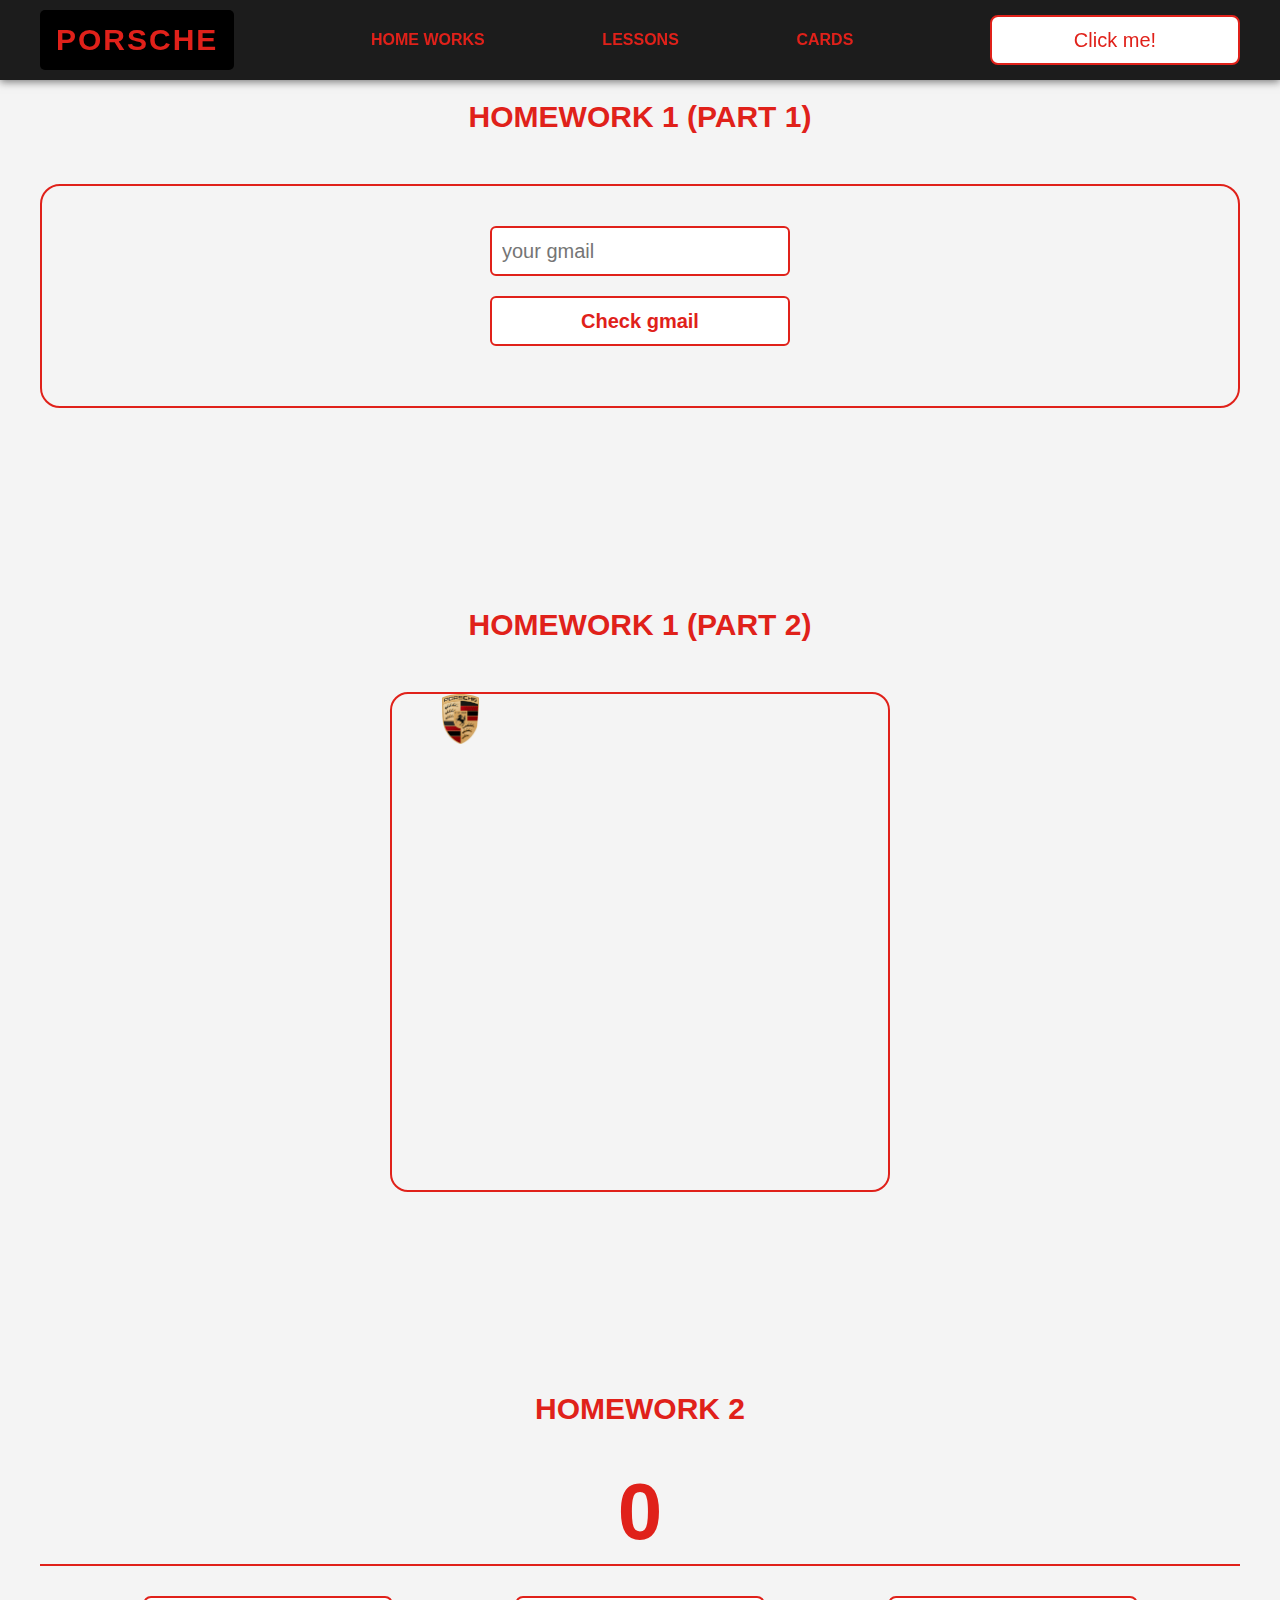
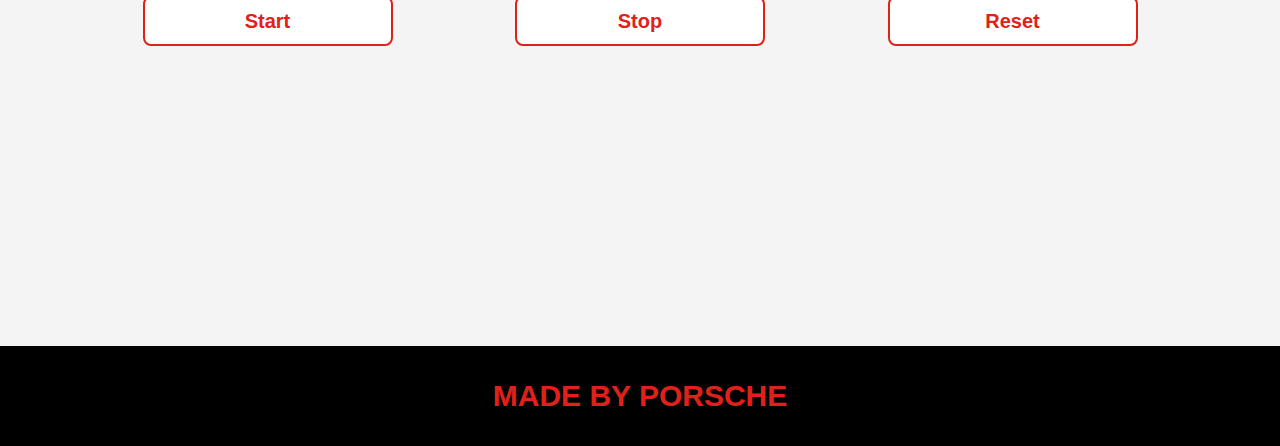
<file: pages/home_works.html>
<!DOCTYPE html>
<html lang="en">
<head>
    <meta charset="UTF-8">
    <title>Home Works</title>
    <link rel="stylesheet" href="../css/style.css">
    <link rel="stylesheet" href="../css/core.css">
    <link rel="stylesheet" href="../css/home_works.css">
</head>
<body>

<div class="wrapper">
    <div class="header">
        <div class="container">
            <div class="inner_header">
                <a href="../index.html">
                    <div class="logotype">
                        <h2>Porsche<span></span></h2>
                    </div>
                </a>
                <ul class="menu">
                    <li class="menu_link">
                        <a href="../pages/home_works.html">Home Works</a>
                    </li>
                    <li class="menu_link">
                        <a href="../pages/lessons.html">Lessons</a>
                    </li>
                    <li class="menu_link">
                        <a href="../pages/cards.html">Cards</a>
                    </li>
                </ul>
                <button class="btn" id="btn-get">Click me!</button>
            </div>
        </div>
    </div>

    <div class="gmail_block">
        <div class="container">
            <h3>Homework 1 (part 1)</h3>
            <div class="inner_gmail_block">
                <div class="form_gmail">
                    <label for="gmail_input"></label>
                    <input type="text" id="gmail_input" placeholder="your gmail">
                    <button class="btn" id="gmail_button">Check gmail</button>
                    <span class="checker" id="gmail_result"></span>
                </div>
            </div>
        </div>
    </div>

    <div class="move_block">
        <div class="container">
            <h3>Homework 1 (part 2)</h3>
            <div class="inner_move_block">
                <div class="parent_block">
                    <div class="child_block"></div>
                </div>
            </div>
        </div>
    </div>

    <div class="stopwatch">
        <div class="container">
            <h3>Homework 2 </h3>
            <div class="time">
                <div class="time_block">
                    <div class="interval" id="seconds">0</div>
                </div>
            </div>
            <div class="time_buttons">
                <button class="btn" id="start">Start</button>
                <button class="btn" id="stop">Stop</button>
                <button class="btn" id="reset">Reset</button>
            </div>
        </div>
    </div>

    <div class="characters">
        <div class="container">
            <div class="characters-list">

            </div>
        </div>
    </div>

    <div class="footer">
        <div class="container">
            <a href="https://www.instagram.com/porsche/" target="_blank">
                <div class="inner_footer">
                    <h2>Made by Porsche</h2>
                </div>
            </a>
        </div>
    </div>
</div>

<div class="modal">
    <div class="modal_dialog">
        <div class="modal_content">
            <form action="#">
                <div class="modal_close">&times;</div>
                <div class="modal_title">Мы свяжемся с вами как можно быстрее!</div>
                <label>
                    <input required placeholder="Ваше имя" name="name" type="text" class="modal_input">
                </label>
                <label>
                    <input required placeholder="Ваш номер телефона" name="phone" class="modal_input">
                </label>
                <button class="btn btn_dark btn_min">Перезвонить мне</button>
            </form>
        </div>
    </div>
</div>

</body>
<script src="../js/home_works.js"></script>
<script src="../js/modal.js"></script>
</html>
</file>
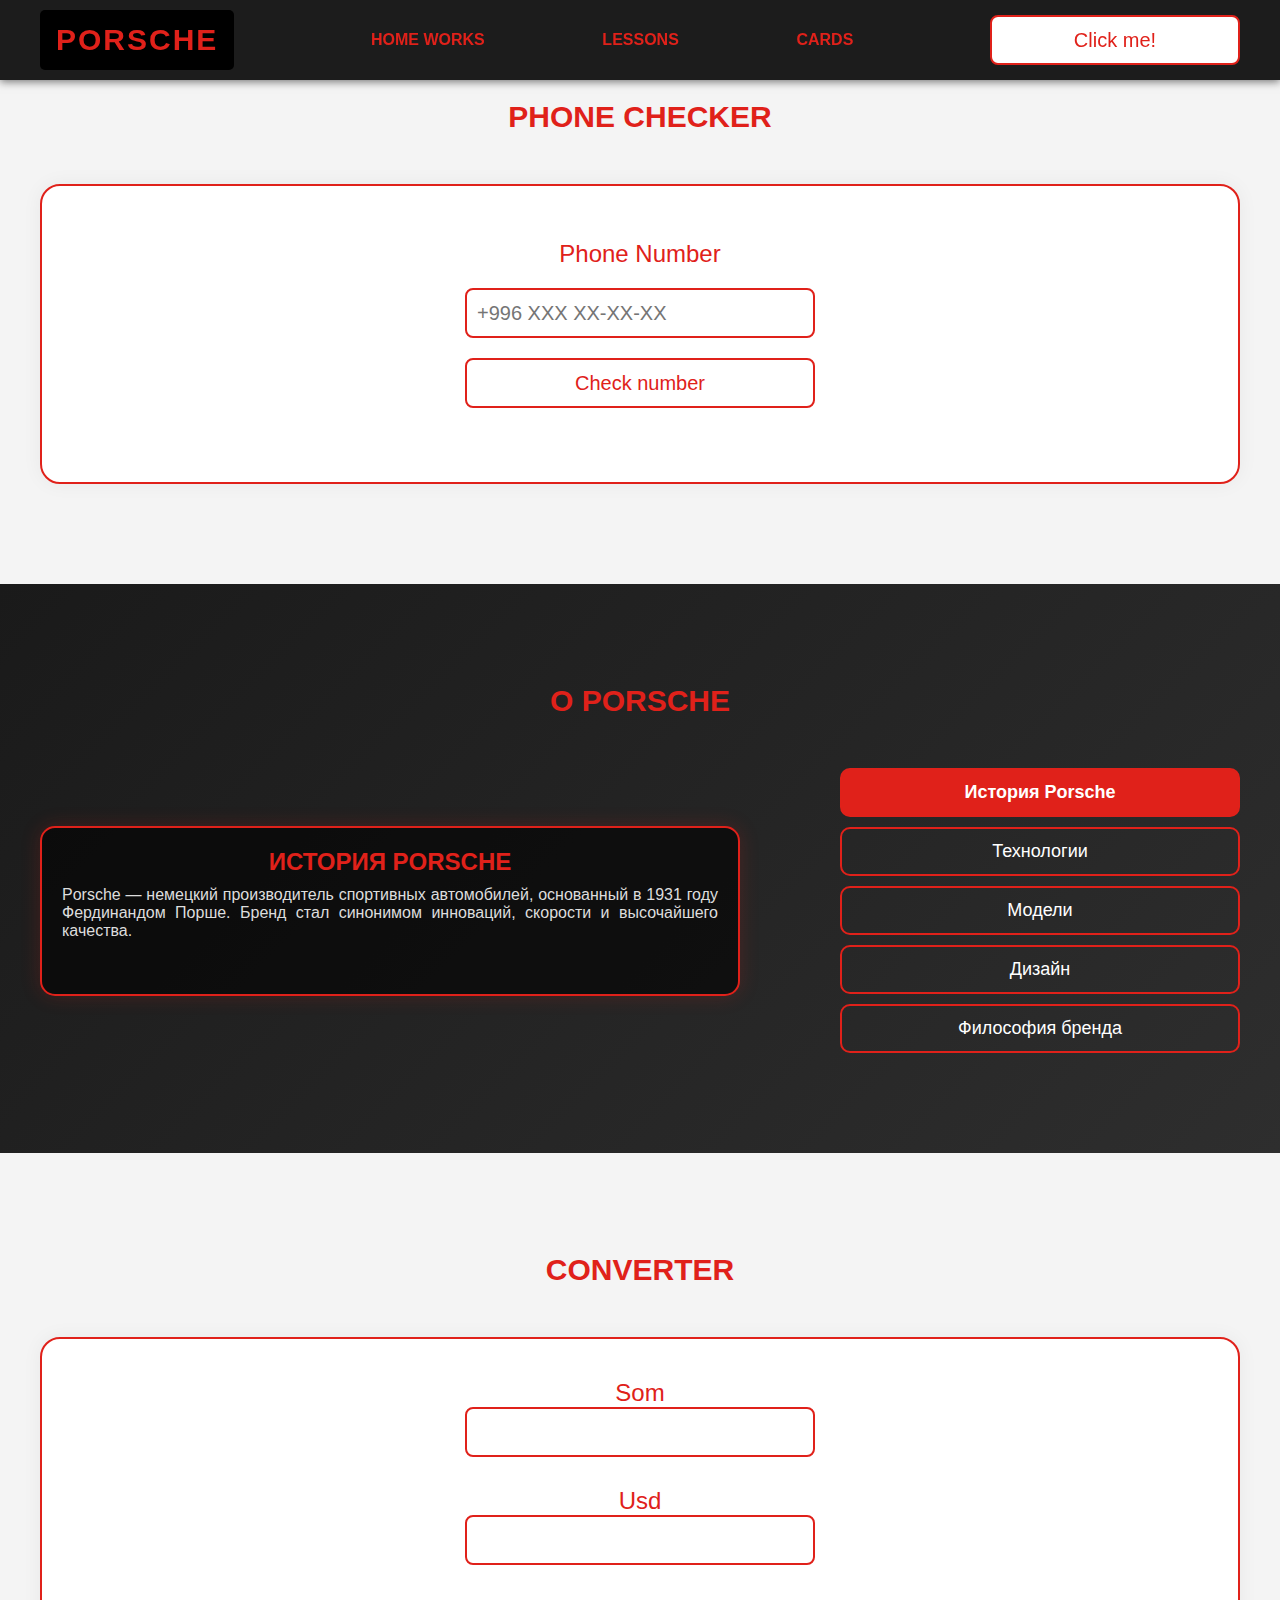
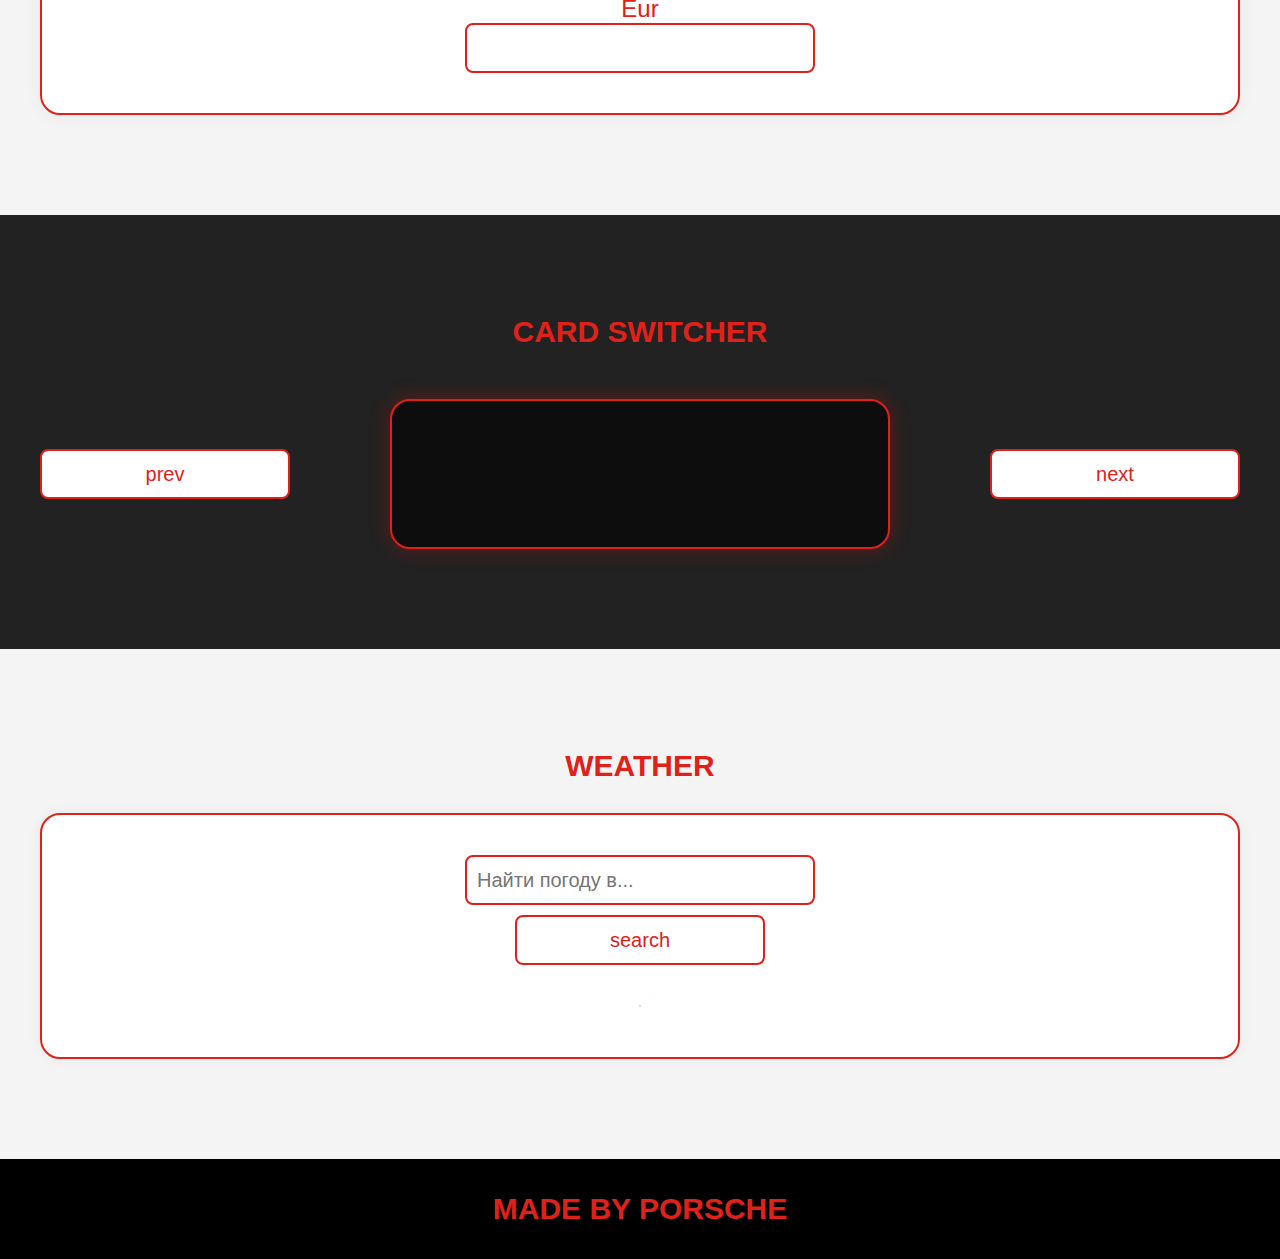
<file: pages/lessons.html>
<!DOCTYPE html>
<html lang="en">
<head>
    <meta charset="UTF-8">
    <title>Lessons</title>
    <link rel="stylesheet" href="../css/style.css">
    <link rel="stylesheet" href="../css/core.css">
    <link rel="stylesheet" href="../css/lessons.css">
</head>
<body>

<div class="wrapper">
    <div class="header">
        <div class="container">
            <div class="inner_header">
                <a href="../index.html">
                    <div class="logotype">
                        <h2>Porsche<span></span></h2>
                    </div>
                </a>
                <ul class="menu">
                    <li class="menu_link">
                        <a href="../pages/home_works.html">Home Works</a>
                    </li>
                    <li class="menu_link">
                        <a href="../pages/lessons.html">Lessons</a>
                    </li>
                    <li class="menu_link">
                        <a href="../pages/cards.html">Cards</a>
                    </li>
                </ul>
                <button class="btn" id="btn-get">Click me!</button>
            </div>
        </div>
    </div>

    <div class="phone_block">
        <div class="container">
            <h3>Phone checker</h3>
            <div class="inner_phone_block">
                <div class="form_phone">
                    <label for="phone_input">Phone Number</label>
                    <input type="text" id="phone_input" placeholder="+996 XXX XX-XX-XX">
                    <button class="btn" id="phone_button">Check number</button>
                    <span class="checker" id="phone_result"></span>
                </div>
            </div>
        </div>
    </div>

    <div class="tab_slider">
        <div class="container">
            <h3>О Porsche</h3>
            <div class="inner_tab_slider">
                <div class="tab_contents_block">
                    <div class="tab_content_block">
                        <h4>История Porsche</h4>
                        <p>Porsche — немецкий производитель спортивных автомобилей, основанный в 1931 году Фердинандом Порше. Бренд стал синонимом инноваций, скорости и высочайшего качества.</p>
                    </div>
                    <div class="tab_content_block">
                        <h4>Технологии</h4>
                        <p>Инновационные технологии Porsche включают гибридные и электрические силовые установки, передовые системы управления и безопасность на дороге.</p>
                    </div>
                    <div class="tab_content_block">
                        <h4>Модели</h4>
                        <p>Знаковые модели Porsche — 911, Cayenne, Panamera и Taycan — каждый автомобиль отличается уникальным дизайном и мощностью.</p>
                    </div>
                    <div class="tab_content_block">
                        <h4>Дизайн</h4>
                        <p>Дизайн Porsche объединяет классические формы с современными аэродинамическими решениями, создавая неповторимый стиль и комфорт.</p>
                    </div>
                    <div class="tab_content_block">
                        <h4>Философия бренда</h4>
                        <p>Главная философия Porsche — это страсть к совершенству, удовольствие от вождения и сочетание инноваций с традициями.</p>
                    </div>

                    <div class="tab_content_items">
                        <div class="tab_content_item tab_content_item_active">История Porsche</div>
                        <div class="tab_content_item">Технологии</div>
                        <div class="tab_content_item">Модели</div>
                        <div class="tab_content_item">Дизайн</div>
                        <div class="tab_content_item">Философия бренда</div>
                    </div>
                </div>
            </div>
        </div>
    </div>

    <div class="converter">
        <div class="container">
            <h3>CONVERTER</h3>
            <div class="inner_converter">
                <div class="som">
                    <label for="som">Som</label>
                    <input type="number" id="som">
                </div>
                <div class="usd">
                    <label for="usd">Usd</label>
                    <input type="number" id="usd">
                </div>
                <div class="eur">
                    <label for="eur">Eur</label>
                    <input type="number" id="eur">
                </div>
            </div>
        </div>
    </div>

    <div class="card_switcher">
        <div class="container">
            <h3>Card Switcher</h3>
            <div class="inner_card_switcher">
                <button class="btn" id="btn-prev">prev</button>
                <div class="card"></div>
                <button class="btn" id="btn-next">next</button>
            </div>
        </div>
    </div>

    <div class="weather">
        <div class="container">
            <h3>WEATHER</h3>
            <div class="inner_weather">
                <div>
                    <label>
                        <input type="text" class="cityName" placeholder="Найти погоду в...">
                    </label>
                    <button class="btn" id="search">search</button>
                </div>
                <div>
                    <span class="city"></span>
                    <hr/>
                    <span class="temp"></span>
                </div>
            </div>
        </div>
    </div>

    <div class="footer">
        <div class="container">
            <a href="https://www.instagram.com/porsche/" target="_blank">
                <div class="inner_footer">
                    <h2>Made by Porsche</h2>
                </div>
            </a>
        </div>
    </div>
</div>

<div class="modal">
    <div class="modal_dialog">
        <div class="modal_content">
            <form action="#">
                <div class="modal_close">&#10006;</div>
                <div class="modal_title">Мы свяжемся с вами как можно быстрее!</div>
                <label>
                    <input required placeholder="Ваше имя" name="name" type="text" class="modal_input">
                </label>
                <label>
                    <input required placeholder="Ваш номер телефона" name="phone" class="modal_input">
                </label>
                <button class="btn btn_dark btn_min">Перезвонить мне</button>
            </form>
        </div>
    </div>
</div>

</body>
<script src="../js/lesson.js"></script>
<script src="../js/modal.js"></script>
</html>
</file>
<file: css/style.css>
/* ========== HEADER & FOOTER ========== */

.header {
    position: fixed;
    top: 0;
    left: 0;
    right: 0;
    height: 80px;
    background-color: #1c1c1c;
    box-shadow: 0 2px 8px rgba(0, 0, 0, 0.5);
    z-index: 10;
    color: var(--porsche-red);
    display: flex;
    justify-content: center;
}

.inner_header {
    height: 100%;
    display: flex;
    align-items: center;
    justify-content: space-between;
}

.logotype {
    background-color: #000;
    color: var(--porsche-red);
    font-weight: bold;
    letter-spacing: 2px;
    font-size: 22px;
    height: 60px;
    display: flex;
    align-items: center;
    padding: 0 16px;
    border-radius: 5px;
    cursor: pointer;
    user-select: none;
}

/* ========== MENU ========== */

.menu {
    display: flex;
    justify-content: space-around;
    width: 600px;
}

.menu_link a {
    color: var(--porsche-red);
    font-weight: 600;
    text-transform: uppercase;
}

.menu_link a:hover {
    text-decoration: underline;
}

/* ========== MAIN BLOCK ========== */

.main_block {
    padding: 0;
    margin: 0;
    background-color: var(--bg-light);
}

.inner_main {
    margin: 50px auto;
}

.inner_main h1 {
    color: var(--text-dark);
    font-weight: 800;
    font-size: 48px;
    letter-spacing: 1px;
    text-align: center;
}

#js-color {
    color: var(--porsche-red);
}

/* ========== BUTTONS ========== */

.colors-buttons {
    display: flex;
    justify-content: center;
    gap: 20px;
    margin-top: 50px;
}

.btn-color {
    border-radius: 20px;
    border: 2px solid var(--porsche-red);
    width: 60px;
    height: 40px;
    background-color: transparent;
    cursor: pointer;
}

.btn {
    width: 250px;
    height: 50px;
    font-size: 20px;
    cursor: pointer;
    border: 2px solid var(--porsche-red);
    background: var(--white);
    color: var(--porsche-red);
    border-radius: 8px;
    transition: all 0.3s ease;
}

.btn:hover {
    background: var(--porsche-red);
    color: var(--white);
}

.btn:active {
    transform: scale(0.98);
}

/* ========== SLIDER ========== */

.slider_block {
    padding: 100px 0;
    background-image: url('../images/carbon-fiber-texture.jpg');
    background-size: cover;
    background-position: center;
    background-color: #111;
}

.slider {
    position: relative;
    width: 100%;
    height: 360px;
    overflow: hidden;
    border: 2px solid var(--porsche-red);
    border-radius: 20px;
    display: flex;
    align-items: center;
    justify-content: space-between;
    padding: 0 30px;
    background: linear-gradient(145deg, #1c1c1c, #2e2e2e);
    box-shadow: 0 10px 30px rgba(0, 0, 0, 0.5);
}

.slide {
    position: absolute;
    top: 60px;
    left: 0;
    width: 100%;
    height: 100%;
    display: none;
    transition: opacity 0.5s ease-in-out;
}

.slide.active_slide {
    display: block;
}

.slide_card {
    background-color: rgba(0, 0, 0, 0.6);
    padding: 30px;
    border-radius: 15px;
    border: 1px solid var(--porsche-red);
    color: #fff;
    margin: 0 auto;
    width: 500px;
    text-align: center;
}

.slide_card h3 {
    font-size: 26px;
    letter-spacing: 2px;
    color: var(--porsche-red);
    margin-bottom: 20px;
}

.slide_card p {
    color: #ddd;
    font-size: 16px;
    line-height: 1.6;
    text-align: justify;
    margin-bottom: 30px;
}

.slide_card a {
    font-weight: bold;
    color: var(--porsche-red);
    background-color: #fff;
    padding: 10px 20px;
    border-radius: 30px;
    text-transform: uppercase;
    transition: 0.3s ease;
    display: inline-block;
}

.slide_card a:hover {
    background-color: var(--porsche-red);
    color: #fff;
}

.btn-slide {
    width: 60px;
    height: 60px;
    border: none;
    border-radius: 8px;
    background: linear-gradient(145deg, #1a1a1a, #2c2c2c);
    color: var(--porsche-red) !important;
    font-size: 22px;
    font-weight: bold;
    text-transform: uppercase;
    transition: all 0.3s ease;
    box-shadow: 0 0 12px rgba(224, 33, 26, 0.4);
    display: flex;
    align-items: center;
    justify-content: center;
}

.btn-slide:hover {
    background: var(--porsche-red);
    color: #fff !important;
    box-shadow: 0 0 20px rgba(224, 33, 26, 0.8);
    transform: translateY(-2px);
}

.btn-slide:active {
    transform: scale(0.96);
    box-shadow: 0 0 8px rgba(224, 33, 26, 0.5);
}


/* ========== VIDEO BLOCK ========== */

.block_video {
    margin: 50px 0;
    background-color: var(--bg-light);
}

.inner_block_video {
    display: flex;
    justify-content: center;
    margin-top: 50px;
}

/* ========== FOOTER ========== */

.footer {
    background-color: #000;
    color: #eee;
}

.inner_footer {
    display: flex;
    align-items: center;
    justify-content: center;
    height: 100px;
}

.footer h2 {
    text-transform: uppercase;
    color: var(--porsche-red);
    font-weight: 600;
}

/* ========== MODAL ========== */

.modal {
    position: fixed;
    height: 100%;
    width: 100%;
    top: 0;
    left: 0;
    z-index: 2;
    background: rgba(0, 0, 0, 0.5);
    backdrop-filter: blur(10px);
    display: none;
}

.modal_dialog {
    max-width: 500px;
    margin: 200px auto;
}

.modal_content {
    position: relative;
    width: 100%;
    padding: 40px;
    background-color: var(--white);
    border: 2px solid var(--porsche-red);
    border-radius: 4px;
    max-height: 80vh;
    overflow-y: auto;
}

.modal_content form {
    display: flex;
    flex-direction: column;
    align-items: center;
}

.modal_close {
    position: absolute;
    top: 8px;
    right: 14px;
    font-size: 30px;
    opacity: 0.5;
    font-weight: 700;
    border: none;
    background-color: transparent;
    cursor: pointer;
}

.modal_title {
    text-align: center;
    font-size: 22px;
    text-transform: uppercase;
    color: var(--text-dark);
}

.modal_content label,
.btn_min {
    width: 100% !important;
    margin-top: 10px;
    color: var(--porsche-red);
}

.modal_content input {
    width: 100%;
    height: 50px;
    font-size: 20px;
    padding-left: 5px;
    color: var(--porsche-red);
    background: var(--white);
    border: 2px solid var(--porsche-red);
}

/* ========== BACKGROUND VIDEO ========== */

.background_video {
    width: 100%;
    max-width: 100%;
    height: auto;
    display: block;
    object-fit: cover;
    border-radius: 10px;
}

/* ========== GALLERY SLIDER ========== */

.gallery_slider_block {
    margin: 50px auto;
    display: flex;
    width: 90%;
    max-width: 1200px;
    height: 400px;
    gap: 20px;
    overflow: hidden;
    align-items: center;
}

.image_slide {
    width: 80px;
    height: 100%;
    object-fit: cover;
    cursor: pointer;
    transition: width 0.6s ease, filter 0.3s ease;
    filter: brightness(0.7);
    border-radius: 20px;
    flex-shrink: 0;
}

.image_slide.active {
    width: calc(100% - 4 * 80px - 4 * 20px);
    filter: brightness(1);
    transition: width 0.6s ease, filter 0.3s ease;
}
</file>
<file: css/home_works.css>
/* ========== GMAIL BLOCK ========== */

.gmail_block {
    background-color: var(--bg-light);
    padding: 100px 0;
}

.inner_gmail_block {
    display: flex;
    justify-content: center;
    align-items: center;
    border: 2px solid var(--porsche-red);
    border-radius: 20px;
    padding: 40px;
    background-color: transparent;
    margin-top: 50px;
}

.form_gmail {
    display: flex;
    flex-direction: column;
    align-items: center;
    width: 300px;
}

.form_gmail input {
    width: 100%;
    height: 50px;
    font-size: 20px;
    padding-left: 10px;
    color: var(--porsche-red);
    background-color: var(--white);
    border: 2px solid var(--porsche-red);
    border-radius: 6px;
    transition: border-color 0.3s ease;
}

.form_gmail input:focus {
    outline: none;
    border-color: #b71c17;
}

.form_gmail button {
    width: 100%;
    margin: 20px 0;
    background-color: var(--white);
    color: var(--porsche-red);
    border: 2px solid var(--porsche-red);
    cursor: pointer;
    font-weight: 600;
    border-radius: 6px;
    transition: all 0.3s ease;
}

.form_gmail button:hover {
    background-color: var(--porsche-red);
    color: var(--white);
}

/* ========== MOVE BLOCK ========== */

.move_block {
    background-color: var(--bg-light);
    padding: 100px 0;
}

.inner_move_block {
    display: flex;
    justify-content: center;
    margin-top: 50px;
}

.parent_block {
    width: 500px;
    height: 500px;
    position: relative;
    border: 2px solid var(--porsche-red);
    border-radius: 18px;
    background-color: transparent;
    margin: 0 auto;
}

.child_block {
   position: absolute;
    top: 0;
    left: 0;
    width: 50px;
    height: 50px;

    background: url('../images/porsche_logo.png') no-repeat center center;
    background-size: contain;
    
    border-radius: 0; 
    background-color: transparent; 
}

/* ========== STOPWATCH ========== */

.stopwatch {
    padding: 100px 0;
    background-color: var(--bg-light);
}

.time {
    color: var(--porsche-red);
    display: flex;
    justify-content: center;
    font-size: 80px;
    height: 100px;
    width: 100%;
    border-bottom: 2px solid var(--porsche-red);
    margin-top: 40px;
    font-weight: 700;
}

.time_block {
    width: 500px;
    display: flex;
    justify-content: center;
}

.time_buttons {
    margin-top: 30px;
    display: flex;
    justify-content: space-evenly;
    flex-wrap: wrap;
    gap: 20px;
}

.time_buttons .btn {
    background-color: var(--white);
    color: var(--porsche-red);
    border: 2px solid var(--porsche-red);
    padding: 12px 24px;
    font-weight: 700;
    border-radius: 8px;
    cursor: pointer;
    transition: all 0.3s ease;
}

.time_buttons .btn:hover {
    background-color: var(--porsche-red);
    color: var(--white);
}

/* ========== CHARACTERS ========== */

.characters {
    background-color: var(--bg-light);
}

.characters-list {
    padding: 100px 0;
    display: flex;
    flex-wrap: wrap;
    justify-content: center;
    gap: 30px;
    color: var(--porsche-red);
}

.character-card,
.block_user {
    background-color: var(--white);
    border: 2px solid var(--porsche-red);
    border-radius: 15px;
    padding: 20px;
    width: 250px;
    display: flex;
    flex-direction: column;
    align-items: center;
    gap: 15px;
    box-shadow: 0 4px 8px rgba(224, 33, 26, 0.2);
    transition: transform 0.3s ease, box-shadow 0.3s ease;
    color: var(--porsche-red);
    text-align: center;
}

.character-card:hover,
.block_user:hover {
    transform: translateY(-8px);
    box-shadow: 0 8px 16px rgba(224, 33, 26, 0.4);
}

.character-photo,
.block_user img {
    width: 200px;
    height: 200px;
    object-fit: cover;
    border-radius: 12px;
    border: 2px solid var(--porsche-red);
}

/* ========== CLOCK ========== */

.clock {
    --clock-size: 360px;
    width: var(--clock-size);
    height: var(--clock-size);
    position: absolute;
    inset: 0;
    margin: auto;
    border-radius: 50%;
    color: var(--porsche-red);
}

.spike {
    position: absolute;
    width: 8px;
    height: 1px;
    background: transparent;
    transform-origin: 50%;
    z-index: 5;
    inset: 0;
    margin: auto;
    transform: rotate(var(--rotate)) translateX(var(--dail-size));
}

.spike:nth-child(5n+1) {
    box-shadow: -7px 0 #fff9;
}

.spike:nth-child(5n+1):after {
    content: attr(data-i);
    position: absolute;
    right: 22px;
    top: -10px;
    transform: rotate(calc(var(--dRotate) - var(--rotate)));
}

.seconds,
.minutes {
    position: absolute;
    inset: 0;
    margin: auto;
    transition: 1s linear;
    transform: rotate(calc(-1 * var(--dRotate)));
}

.seconds {
    --dail-size: calc(var(--clock-size) / 2 - 8px);
    font-weight: 800;
    font-size: 18px;
}

.minutes {
    --dail-size: calc(var(--clock-size) / 2 - 65px);
    font-size: 16px;
}

.stop-anim {
    transition: 0s linear;
}

.stop-anim .spike:after {
    transition: 0s linear !important;
}

.hour {
    font-size: 70px;
    font-weight: 900;
    position: absolute;
    left: 50%;
    top: 50%;
    transform: translate(-50%, -50%);
}

.minute {
    font-size: 36px;
    font-weight: 900;
    position: absolute;
    background: transparent;
    z-index: 10;
    right: calc(var(--clock-size) / 4.5);
    top: 50%;
    transform: translateY(-50%);
}

.minute:after {
    content: "";
    position: absolute;
    border: 2px solid var(--porsche-red);
    border-right: none;
    height: 50px;
    left: -10px;
    top: 50%;
    border-radius: 40px 0 0 40px;
    width: calc(var(--clock-size) / 2.75);
    transform: translateY(-50%);
}
</file>
<file: css/lessons.css>
/* ========== PHONE CHECKER ========== */
.phone_block {
    background: var(--bg-light);
    padding: 100px 0;
}

.inner_phone_block {
    margin-top: 50px;
    display: flex;
    justify-content: space-evenly;
    border: 2px solid var(--porsche-red);
    height: 300px;
    border-radius: 20px;
    align-items: center;
    background: var(--white);
    box-shadow: 0 0 20px rgba(0, 0, 0, 0.05);
}

.form_phone {
    display: flex;
    flex-direction: column;
    align-items: center;
}

.form_phone button {
    width: 100%;
    margin: 20px 0;
}

.form_phone label {
    margin-bottom: 20px;
}

/* ========== TAB SLIDER ========== */
.tab_slider {
    background: linear-gradient(135deg, #1a1a1a, #2e2e2e);
    padding: 100px 0;
}

.tab_contents_block {
    display: flex;
    justify-content: space-between;
    align-items: center;
    margin-top: 50px;
}

.tab_content_block {
    width: 700px;
    border: 2px solid var(--porsche-red);
    padding: 20px;
    border-radius: 15px;
    text-align: center;
    background-color: rgba(0, 0, 0, 0.6);
    color: #fff;
    box-shadow: 0 0 20px rgba(224, 33, 26, 0.2);
    height: 170px;
    display: flex;
    flex-direction: column;
    justify-content: center;
}

.tab_content_block p {
    margin-top: 10px;
    text-align: justify;
    color: #ddd;
}

.tab_content_items {
    width: 400px;
    display: flex;
    flex-direction: column;
    row-gap: 10px;
}

.tab_content_item {
    padding: 12px;
    font-size: 18px;
    color: #fff;
    border: 2px solid var(--porsche-red);
    text-align: center;
    border-radius: 10px;
    cursor: pointer;
    transition: background 0.3s ease, color 0.3s ease;
}

.tab_content_item:hover {
    background: var(--porsche-red);
    color: #fff;
}

.tab_content_item_active {
    background: var(--porsche-red);
    color: #fff;
    font-weight: 600;
}


/* ========== CONVERTER ========== */
.converter {
    padding: 100px 0;
    background: var(--bg-light);
}

.inner_converter {
    display: flex;
    flex-direction: column;
    align-items: center;
    gap: 30px;
    margin-top: 50px;
    background-color: var(--white);
    border: 2px solid var(--porsche-red);
    border-radius: 20px;
    padding: 40px;
    box-shadow: 0 0 20px rgba(0, 0, 0, 0.05);
}

.inner_converter > div {
    display: flex;
    flex-direction: column;
    align-items: center;
}

/* ========== CARD SWITCHER ========== */
.card_switcher {
    background-color: #222; 
    padding: 100px 0;
}

.inner_card_switcher {
    margin-top: 50px;
    display: flex;
    align-items: center;
    justify-content: space-between;
}

.card {
    width: 500px;
    height: 150px;
    border: 2px solid var(--porsche-red);
    /* background-color: var(--bg-light);  */
    background-color: rgba(0, 0, 0, 0.6);
    text-align: center;
    display: flex;
    flex-direction: column;
    justify-content: space-around;
    align-items: center;
    padding: 20px;
    border-radius: 20px;
    box-shadow: 0 0 20px rgba(255, 0, 0, 0.3); 
    color: var(--text-light, #eee); 
}

.card p {
    color: var(--porsche-red);
    font-size: 20px;
}

.card span {
    color: var(--text-light, #eee);
    font-size: 30px;
}


/* ========== WEATHER ========== */
.weather {
    padding: 100px 0;
    background: var(--bg-light);
}

.inner_weather {
    display: flex;
    flex-direction: column;
    align-items: center;
    gap: 30px;
    margin-top: 30px;
    background-color: var(--white);
    border: 2px solid var(--porsche-red);
    border-radius: 20px;
    padding: 40px;
    box-shadow: 0 0 15px rgba(0, 0, 0, 0.05);
}

.inner_weather > div {
    display: flex;
    flex-direction: column;
    align-items: center;
    gap: 10px;
    color: var(--text-dark);
    font-size: 25px;
}

hr {
    width: 100%;
    border: 1px solid var(--porsche-red);
    opacity: 0.2;
}
</file>
<file: css/core.css>
/* Variables */
:root {
    --porsche-red: #e0211a;
    --text-dark: #111;
    --bg-light: #f4f4f4;
    --bg-medium: #e0e0e0;
    --white: #fff;
}

/* Reset */
* {
    margin: 0;
    padding: 0;
    box-sizing: border-box;
}

body {
    font-family: 'Roboto', sans-serif;
    background-color: var(--bg-light);
    color: var(--porsche-red);
}

.container {
    width: 1200px;
    margin: 0 auto;
}

/* Links */
a {
    color: var(--porsche-red);
    text-decoration: none;
}

a:hover {
    text-decoration: underline;
}

/* Lists */
li {
    list-style: none;
}

/* Headings */
h1, h2, h3, h4 {
    color: var(--porsche-red);
    text-align: center;
    text-transform: uppercase;
    font-weight: 600;
}

h1 {
    font-size: 70px;
}

h2 {
    font-size: 30px;
}

h3 {
    font-size: 30px;
}

h4 {
    font-size: 24px;
}

/* Strong */
strong {
    color: var(--porsche-red);
}

/* Labels */
label {
    font-size: 24px;
    color: var(--porsche-red);
}

/* Inputs */
input {
    background-color: var(--white);
    color: var(--porsche-red);
    border: 2px solid var(--porsche-red);
    width: 350px;
    height: 50px;
    font-size: 20px;
    padding-left: 10px;
    border-radius: 8px;
    transition: border-color 0.3s ease, box-shadow 0.3s ease;
}

input:focus {
    outline: none;
    border-color: #b80000;
    box-shadow: 0 0 5px var(--porsche-red);
    background-color: var(--white);
    color: var(--porsche-red);
}


/* Checker */
.checker {
    color: var(--porsche-red);
    font-size: 30px;
}

/* Buttons */
.btn {
    background-color: var(--white);
    color: var(--porsche-red);
    border: 2px solid var(--porsche-red);
    cursor: pointer;
    transition: all 0.3s ease;
}

.btn:hover {
    background-color: var(--porsche-red);
    color: var(--white);
}

.btn:active {
    background: #56585D;
    border: 2px solid;
}

.btn-slide {
    display: block;
    width: 100px;
    height: 100px;
    color: black;
    font-size: 20px;
    text-transform: uppercase;
    border-radius: 50%;
    font-weight: 800;
    z-index: 1;
}

.btn-slide:hover {
    background: var(--porsche-red) !important;
    cursor: pointer;
    color: var(--white);
}
</file>
